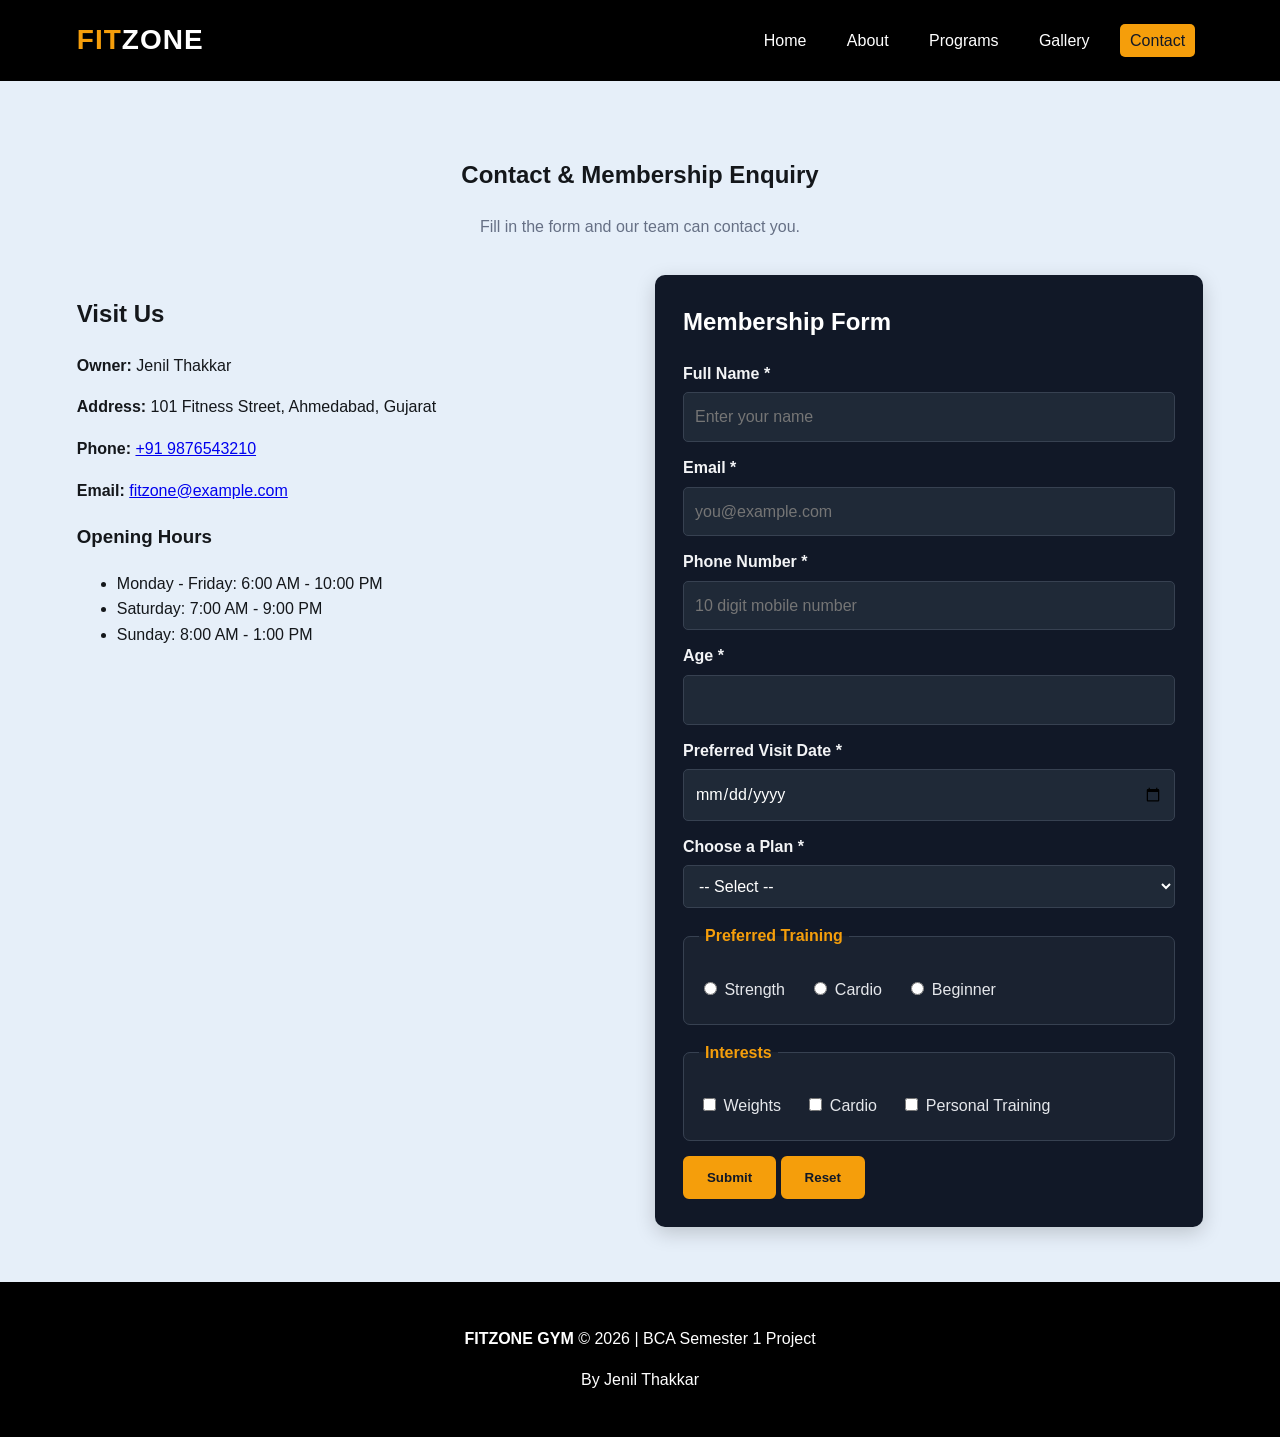
<file: contact.html>
<!DOCTYPE html>
<html lang="en">

<head>
    <meta charset="UTF-8">
    <meta name="viewport" content="width=device-width, initial-scale=1.0">
    <title>FitZone Gym | Contact</title>
    <link rel="stylesheet" href="style.css">
</head>

<body id="top">

    <header>
        <div class="header-row">
            <a class="logo" href="index.html">FIT<span>ZONE</span></a>
            <nav>
                <a href="index.html">Home</a>
                <a href="about.html">About</a>
                <a href="programs.html">Programs</a>
                <a href="gallery.html">Gallery</a>
                <a class="active" href="contact.html">Contact</a>
            </nav>
        </div>
    </header>

    <main>
        <section class="container">
            <div class="section-title">
                <h1>Contact & Membership Enquiry</h1>
                <p>Fill in the form and our team can contact you.</p>
            </div>

            <div class="two-column">
                <section>
                    <h2>Visit Us</h2>
                    <p><b>Owner:</b> Jenil Thakkar</p>
                    <p><b>Address:</b> 101 Fitness Street, Ahmedabad, Gujarat</p>
                    <p><b>Phone:</b> <a href="tel:+919876543210">+91 9876543210</a></p>
                    <p><b>Email:</b>
                        <a href="mailto:fitzone@example.com">fitzone@example.com</a>
                    </p>

                    <h3>Opening Hours</h3>
                    <ul>
                        <li>Monday - Friday: 6:00 AM - 10:00 PM</li>
                        <li>Saturday: 7:00 AM - 9:00 PM</li>
                        <li>Sunday: 8:00 AM - 1:00 PM</li>
                    </ul>
                </section>

                <section>
                    <form action="#" method="post">
                        <h2>Membership Form</h2>

                        <label for="name">Full Name *</label>
                        <input type="text" id="name" name="name" placeholder="Enter your name" required>

                        <label for="email">Email *</label>
                        <input type="email" id="email" name="email" placeholder="you@example.com" required>

                        <label for="phone">Phone Number *</label>
                        <input type="tel" id="phone" name="phone" placeholder="10 digit mobile number"
                            pattern="[0-9]{10}" required>

                        <label for="age">Age *</label>
                        <input type="number" id="age" name="age" min="14" max="80" required>

                        <label for="date">Preferred Visit Date *</label>
                        <input type="date" id="date" name="date" required>

                        <label for="plan">Choose a Plan *</label>
                        <select id="plan" name="plan" required>
                            <option value="">-- Select --</option>
                            <optgroup label="Membership">
                                <option value="starter">Starter - 1 Month</option>
                                <option value="regular">Regular - 3 Months</option>
                                <option value="pro">Pro - 12 Months</option>
                            </optgroup>
                        </select>

                        <fieldset>
                            <legend>Preferred Training</legend>
                            <label><input type="radio" name="training" value="strength" required> Strength</label>
                            <label><input type="radio" name="training" value="cardio"> Cardio</label>
                            <label><input type="radio" name="training" value="beginner"> Beginner</label>
                        </fieldset>

                        <fieldset>
                            <legend>Interests</legend>
                            <label><input type="checkbox" name="interest" value="weights"> Weights</label>
                            <label><input type="checkbox" name="interest" value="cardio"> Cardio</label>
                            <label><input type="checkbox" name="interest" value="training"> Personal Training</label>
                        </fieldset>

                        <button class="btn" type="submit">Submit</button>
                        <button class="btn" type="reset">Reset</button>
                    </form>
                </section>
            </div>

        </section>
    </main>

    <footer>
        <p><strong>FITZONE GYM</strong> &copy; 2026 | BCA Semester 1 Project</p>
        <p>By Jenil Thakkar</p>
    </footer>

</body>

</html>
</file>
<file: style.css>
* {
    box-sizing: border-box;
}

html {
    scroll-behavior: smooth;
}

body {
    margin: 0;
    font-family: Arial, Helvetica, sans-serif;
    background: #e6eff9;
    color: #14171b;
    line-height: 1.6;
}

header {
    background: #000000;
    color: white;
    padding: 18px 6%;
    position: sticky;
    top: 0;
    z-index: 10;
}

.header-row {
    display: flex;
    align-items: center;
    justify-content: space-between;
    gap: 20px;
    flex-wrap: wrap;
}

.logo {
    color: #f59e0b;
    text-decoration: none;
    font-size: 28px;
    font-weight: bold;
    letter-spacing: 1px;
}

.logo span {
    color: white;
}

nav a {
    color: white;
    text-decoration: none;
    margin: 0 8px;
    padding: 8px 10px;
    border-radius: 5px;
}

nav a:hover,
nav a.active {
    background: #f59e0b;
    color: #111827;
}

main {
    min-height: 70vh;
}

.hero {
    background-image: url("images/img.png");
    background-size: cover;
    background-position: center;
    height: 500px;
    color: white;
    padding: 80px 6%;
    text-align: center;
}

.hero h1 {
    font-size: 48px;
    margin: 10px 0;
}

.hero p {
    max-width: 760px;
    margin: 15px auto 25px;
    font-size: 18px;
}

.btn {
    display: inline-block;
    background: #f59e0b;
    color: #111827;
    text-decoration: none;
    font-weight: bold;
    padding: 12px 22px;
    border-radius: 6px;
    border: 2px solid #f59e0b;
}

.btn:hover {
    background: transparent;
    color: #f59e0b;
}

.container {
    width: 88%;
    max-width: 1150px;
    margin: auto;
    padding: 55px 0;
}

.section-title {
    text-align: center;
    margin-bottom: 35px;
}

.section-title h2 {
    font-size: 32px;
    margin-bottom: 5px;
}

.section-title p {
    color: #667085;
}

.cards {
    display: grid;
    grid-template-columns: repeat(3, 1fr);
    gap: 22px;
}

.card {
    background: white;
    border: 1px solid #e5e7eb;
    border-radius: 10px;
    padding: 25px;
    box-shadow: 0 4px 14px rgba(0, 0, 0, 0.07);
}

.card img {
    width: 100%;
    height: 190px;
    object-fit: cover;
    border-radius: 8px;
}

.card h3 {
    color: #111827;
}

.highlight {
    color: #f59e0b;
    font-weight: bold;
}

.two-column {
    display: grid;
    grid-template-columns: 1fr 1fr;
    gap: 30px;
    align-items: start;
}

.profile-img {
    width: 100%;
    border-radius: 10px;
    border: 4px solid #f59e0b;
}

table {
    width: 100%;
    border-collapse: collapse;
    background: white;
    margin: 20px 0;
}

caption {
    caption-side: top;
    font-size: 22px;
    font-weight: bold;
    padding: 12px;
}

th,
td {
    border: 1px solid #cbd5e1;
    padding: 13px;
    text-align: left;
}

th {
    background: #111827;
    color: white;
}

tr:nth-child(even) {
    background: #f8fafc;
}

.gallery {
    display: grid;
    grid-template-columns: repeat(3, 1fr);
    gap: 18px;
}

.gallery figure {
    margin: 0;
    background: white;
    padding: 10px;
    border-radius: 8px;
    box-shadow: 0 3px 10px rgba(0, 0, 0, 0.08);
}

.gallery img {
    width: 100%;
    height: 220px;
    object-fit: cover;
    border-radius: 6px;
}

figcaption {
    text-align: center;
    font-weight: bold;
    padding: 8px;
}

form {
    background: #111827;
    color: #ffffff;
    padding: 28px;
    border-radius: 10px;
    box-shadow: 0 6px 20px rgba(0, 0, 0, 0.18);
}

form h2 {
    color: #ffffff;
    margin-top: 0;
}

label {
    display: block;
    font-weight: bold;
    color: #f3f4f6;
    margin: 13px 0 6px;
}

input,
select {
    width: 100%;
    padding: 11px;
    background: #1f2937;
    color: #ffffff;
    border: 1px solid #374151;
    border-radius: 5px;
    font: inherit;
}

select option {
    background: #1f2937;
    color: #ffffff;
}

select optgroup {
    background: #1f2937;
    color: #f59e0b;
}

input:focus,
select:focus {
    outline: 2px solid #f59e0b;
    border-color: #f59e0b;
}

fieldset {
    border: 1px solid #374151;
    border-radius: 7px;
    margin: 15px 0;
    padding: 15px;
    background: #1a2230;
}

fieldset legend {
    color: #f59e0b;
    font-weight: bold;
    padding: 0 6px;
}

fieldset label {
    display: inline-block;
    margin-right: 20px;
    font-weight: normal;
    color: #e5e7eb;
}

fieldset input {
    width: auto;
    accent-color: #f59e0b;
}

footer {
    background: #000000;
    color: white;
    text-align: center;
    padding: 28px 6%;
}

@media (max-width: 800px) {

    .cards,
    .gallery,
    .two-column {
        grid-template-columns: 1fr;
    }

    .hero h1 {
        font-size: 36px;
    }

    nav a {
        display: inline-block;
        margin-top: 5px;
    }
}
</file>
